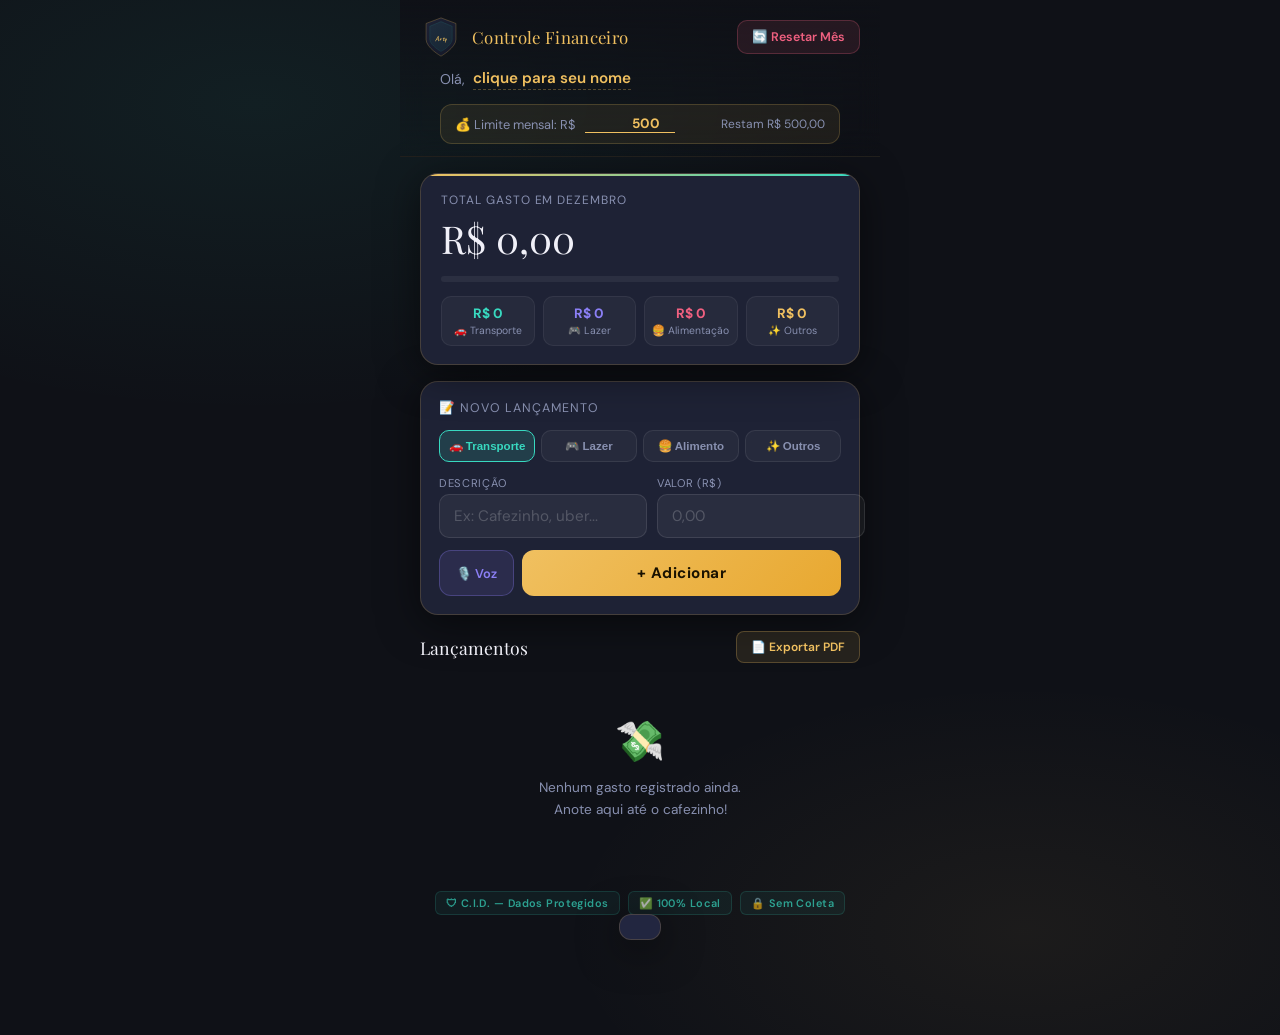
<file: TestP.html>
<!DOCTYPE html>
<html lang="pt-BR">
<head>
<meta charset="UTF-8">
<meta name="viewport" content="width=device-width, initial-scale=1.0, maximum-scale=1.0, user-scalable=no">
<title>Controle Financeiro — Arty</title>
<link href="https://fonts.googleapis.com/css2?family=Playfair+Display:ital,wght@0,700;1,400&family=Caveat:wght@600&family=DM+Sans:wght@300;400;500;600&display=swap" rel="stylesheet">
<style>
  :root {
    --bg: #0f1117;
    --surface: #1a1d2e;
    --surface2: #222640;
    --card: #1e2235;
    --gold: #f0c060;
    --gold2: #e8a830;
    --teal: #38d9c0;
    --teal2: #20bfa8;
    --rose: #f06080;
    --violet: #8b7ff5;
    --text: #f0f0f8;
    --muted: #8890b0;
    --border: rgba(240,192,96,0.18);
    --shadow: 0 8px 40px rgba(0,0,0,0.5);
    --transport: #38d9c0;
    --leisure: #8b7ff5;
    --food: #f06080;
    --other: #f0c060;
  }

  * { box-sizing: border-box; margin: 0; padding: 0; -webkit-tap-highlight-color: transparent; }

  body {
    background: var(--bg);
    color: var(--text);
    font-family: 'DM Sans', sans-serif;
    min-height: 100vh;
    overflow-x: hidden;
    background-image:
      radial-gradient(ellipse 80% 50% at 20% 10%, rgba(56,217,192,0.07) 0%, transparent 60%),
      radial-gradient(ellipse 60% 40% at 80% 90%, rgba(240,192,96,0.06) 0%, transparent 60%);
  }

  @keyframes fadeUp { from { opacity:0; transform: translateY(30px); } to { opacity:1; transform: translateY(0); } }

  /* ─── MAIN APP ─── */
  #app { display: block; max-width: 480px; margin: 0 auto; padding: 0 0 100px; }

  /* ─── HEADER ─── */
  .app-header {
    background: linear-gradient(180deg, #0f1117 0%, rgba(15,17,23,0) 100%);
    position: sticky; top: 0; z-index: 100;
    padding: 16px 20px 12px;
    backdrop-filter: blur(12px);
    border-bottom: 1px solid rgba(240,192,96,0.08);
  }
  .header-top {
    display: flex; align-items: center; justify-content: space-between;
    margin-bottom: 10px;
  }
  .logo-group { display: flex; align-items: center; gap: 10px; }
  .shield-small {
    width: 42px; height: 42px; flex-shrink: 0;
  }
  .logo-text { display: flex; flex-direction: column; line-height: 1; justify-content: center; }
  .logo-title { font-family: 'Playfair Display', serif; font-size: 1.05rem; color: var(--gold); letter-spacing: 0.02em; }

  .month-reset-btn {
    background: rgba(240,96,128,0.1);
    border: 1px solid rgba(240,96,128,0.25);
    color: var(--rose);
    border-radius: 10px;
    padding: 8px 14px;
    font-size: 0.78rem; font-weight: 600;
    cursor: pointer;
    font-family: 'DM Sans', sans-serif;
    transition: all 0.2s;
    display: flex; align-items: center; gap: 6px;
  }
  .month-reset-btn:hover { background: rgba(240,96,128,0.18); }

  /* ─── NAME FIELD ─── */
  .name-section {
    padding: 0 20px 4px;
    margin-top: 8px;
  }
  .name-row {
    display: flex; align-items: center; gap: 8px;
  }
  .name-greeting { font-size: 0.88rem; color: var(--muted); }
  .name-display {
    font-size: 0.95rem; color: var(--gold); font-weight: 600;
    cursor: pointer;
    border-bottom: 1px dashed rgba(240,192,96,0.3);
    padding-bottom: 1px;
  }
  #name-input {
    background: rgba(255,255,255,0.06); border: 1px solid var(--border);
    border-radius: 8px; padding: 6px 12px;
    color: var(--text); font-family: 'DM Sans', sans-serif;
    font-size: 0.9rem; width: 180px;
    outline: none; display: none;
  }
  #name-input:focus { border-color: var(--gold); }

  /* ─── BUDGET LIMIT ─── */
  .limit-banner {
    margin: 10px 20px 0;
    background: rgba(240,192,96,0.08);
    border: 1px solid rgba(240,192,96,0.2);
    border-radius: 12px;
    padding: 10px 14px;
    display: flex; align-items: center; gap: 10px;
    font-size: 0.8rem;
  }
  .limit-banner span { color: var(--muted); }
  .limit-banner b { color: var(--gold); }
  #limit-input {
    background: transparent; border: none;
    border-bottom: 1px solid var(--gold);
    color: var(--gold); font-family: 'DM Sans', sans-serif;
    font-size: 0.85rem; font-weight: 700;
    width: 90px; outline: none;
    text-align: right;
  }
  .limit-label { margin-left: auto; font-size: 0.75rem; color: var(--muted); }

  /* ─── TOTALS ─── */
  .totals-section { padding: 16px 20px; }
  .total-card {
    background: var(--card);
    border: 1px solid var(--border);
    border-radius: 18px;
    padding: 18px 20px;
    box-shadow: var(--shadow);
    position: relative; overflow: hidden;
  }
  .total-card::before {
    content: '';
    position: absolute; top: 0; left: 0; right: 0; height: 2px;
    background: linear-gradient(90deg, var(--gold), var(--teal));
  }
  .total-label { font-size: 0.75rem; color: var(--muted); text-transform: uppercase; letter-spacing: 0.08em; }
  .total-amount {
    font-family: 'Playfair Display', serif;
    font-size: 2.4rem; color: var(--text); margin: 4px 0;
    transition: all 0.3s;
  }
  .total-amount.over-limit { color: var(--rose); }
  .over-limit-msg {
    display: none;
    font-size: 0.78rem; color: var(--rose); font-weight: 600;
    margin-top: 4px;
    animation: pulse 1.5s infinite;
  }
  @keyframes pulse { 0%,100%{opacity:1} 50%{opacity:0.5} }

  .progress-bar {
    margin-top: 12px;
    height: 6px; background: rgba(255,255,255,0.06);
    border-radius: 3px; overflow: hidden;
  }
  .progress-fill {
    height: 100%;
    border-radius: 3px;
    background: linear-gradient(90deg, var(--teal), var(--gold));
    transition: width 0.5s cubic-bezier(0.4,0,0.2,1), background 0.3s;
    max-width: 100%;
  }
  .progress-fill.danger { background: linear-gradient(90deg, var(--gold), var(--rose)); }

  .cats-row {
    display: flex; gap: 8px; margin-top: 14px;
  }
  .cat-pill {
    flex: 1; text-align: center;
    background: rgba(255,255,255,0.04);
    border-radius: 10px; padding: 8px 4px;
    border: 1px solid rgba(255,255,255,0.06);
  }
  .cat-pill .cp-val { font-size: 0.85rem; font-weight: 700; }
  .cat-pill .cp-lbl { font-size: 0.65rem; color: var(--muted); margin-top: 2px; }
  .cat-transport .cp-val { color: var(--transport); }
  .cat-leisure .cp-val { color: var(--leisure); }
  .cat-food .cp-val { color: var(--food); }
  .cat-other .cp-val { color: var(--other); }

  /* ─── ADD EXPENSE ─── */
  .add-section { padding: 0 20px 16px; }
  .add-card {
    background: var(--card);
    border: 1px solid var(--border);
    border-radius: 18px;
    padding: 18px;
    box-shadow: var(--shadow);
  }
  .add-card-title {
    font-size: 0.78rem; color: var(--muted);
    text-transform: uppercase; letter-spacing: 0.08em;
    margin-bottom: 14px;
  }

  .cat-tabs {
    display: flex; gap: 6px; margin-bottom: 14px;
  }
  .cat-tab {
    flex: 1; padding: 8px 4px;
    border-radius: 10px; border: 1px solid rgba(255,255,255,0.08);
    background: rgba(255,255,255,0.04);
    font-size: 0.72rem; font-weight: 600;
    cursor: pointer; text-align: center;
    transition: all 0.2s;
    color: var(--muted);
  }
  .cat-tab.active[data-cat="transport"] { background: rgba(56,217,192,0.15); border-color: var(--transport); color: var(--transport); }
  .cat-tab.active[data-cat="leisure"] { background: rgba(139,127,245,0.15); border-color: var(--leisure); color: var(--leisure); }
  .cat-tab.active[data-cat="food"] { background: rgba(240,96,128,0.15); border-color: var(--food); color: var(--food); }
  .cat-tab.active[data-cat="other"] { background: rgba(240,192,96,0.15); border-color: var(--other); color: var(--other); }
  .cat-tab:hover { border-color: var(--border); }

  .input-row { display: flex; gap: 10px; margin-bottom: 12px; }
  .field-group { display: flex; flex-direction: column; gap: 4px; flex: 1; }
  .field-label { font-size: 0.7rem; color: var(--muted); text-transform: uppercase; letter-spacing: 0.06em; }
  .field-input {
    background: rgba(255,255,255,0.05);
    border: 1px solid rgba(255,255,255,0.1);
    border-radius: 10px; padding: 11px 14px;
    color: var(--text); font-family: 'DM Sans', sans-serif;
    font-size: 0.95rem; outline: none;
    transition: border-color 0.2s;
  }
  .field-input:focus { border-color: var(--gold); }
  .field-input::placeholder { color: rgba(255,255,255,0.2); }

  .btn-row { display: flex; gap: 8px; }

  .btn-voice {
    background: rgba(139,127,245,0.12);
    border: 1px solid rgba(139,127,245,0.3);
    color: var(--violet);
    border-radius: 12px; padding: 13px 16px;
    font-size: 1.1rem; cursor: pointer;
    transition: all 0.2s;
    display: flex; align-items: center; gap: 6px;
    font-family: 'DM Sans', sans-serif;
    font-size: 0.8rem; font-weight: 600;
  }
  .btn-voice:hover, .btn-voice.recording { background: rgba(139,127,245,0.22); border-color: var(--violet); }
  .btn-voice.recording { animation: recPulse 1s infinite; }
  @keyframes recPulse { 0%,100%{box-shadow:0 0 0 0 rgba(139,127,245,0.4)} 50%{box-shadow:0 0 0 8px rgba(139,127,245,0)} }

  .btn-add {
    flex: 1;
    background: linear-gradient(135deg, var(--gold), var(--gold2));
    color: #1a1200; border: none; border-radius: 12px;
    padding: 13px;
    font-size: 0.95rem; font-weight: 700;
    font-family: 'DM Sans', sans-serif;
    cursor: pointer; transition: all 0.2s;
    letter-spacing: 0.03em;
  }
  .btn-add:hover { transform: translateY(-1px); box-shadow: 0 6px 20px rgba(240,192,96,0.35); }
  .btn-add:active { transform: translateY(0); }

  /* ─── LIST ─── */
  .list-section { padding: 0 20px; }
  .list-header {
    display: flex; align-items: center; justify-content: space-between;
    margin-bottom: 12px;
  }
  .list-title { font-family: 'Playfair Display', serif; font-size: 1.1rem; color: var(--text); }
  .btn-pdf {
    background: rgba(240,192,96,0.1);
    border: 1px solid rgba(240,192,96,0.25);
    color: var(--gold);
    border-radius: 8px; padding: 7px 14px;
    font-size: 0.75rem; font-weight: 600;
    cursor: pointer; font-family: 'DM Sans', sans-serif;
    transition: all 0.2s; display: flex; align-items: center; gap: 6px;
  }
  .btn-pdf:hover { background: rgba(240,192,96,0.18); }

  .expense-item {
    background: var(--card);
    border: 1px solid rgba(255,255,255,0.06);
    border-radius: 14px; padding: 14px 16px;
    margin-bottom: 8px;
    display: flex; align-items: center; gap: 12px;
    animation: slideIn 0.3s ease;
    transition: all 0.2s;
  }
  @keyframes slideIn { from { opacity:0; transform: translateX(-10px); } to { opacity:1; transform: translateX(0); } }
  .expense-item:hover { border-color: rgba(255,255,255,0.12); }

  .cat-dot {
    width: 10px; height: 10px; border-radius: 50%; flex-shrink: 0;
  }
  .dot-transport { background: var(--transport); box-shadow: 0 0 8px rgba(56,217,192,0.5); }
  .dot-leisure { background: var(--leisure); box-shadow: 0 0 8px rgba(139,127,245,0.5); }
  .dot-food { background: var(--food); box-shadow: 0 0 8px rgba(240,96,128,0.5); }
  .dot-other { background: var(--other); box-shadow: 0 0 8px rgba(240,192,96,0.5); }

  .exp-desc { flex: 1; font-size: 0.9rem; color: var(--text); }
  .exp-meta { font-size: 0.7rem; color: var(--muted); margin-top: 2px; }
  .exp-amount { font-weight: 700; font-size: 0.95rem; }
  .amt-transport { color: var(--transport); }
  .amt-leisure { color: var(--leisure); }
  .amt-food { color: var(--food); }
  .amt-other { color: var(--other); }

  .btn-del {
    background: none; border: none;
    color: rgba(240,96,128,0.4);
    cursor: pointer; font-size: 1rem;
    padding: 4px; line-height: 1;
    transition: color 0.2s;
  }
  .btn-del:hover { color: var(--rose); }

  .empty-state {
    text-align: center; padding: 40px 20px;
    color: var(--muted);
  }
  .empty-state .emoji { font-size: 2.5rem; margin-bottom: 10px; }
  .empty-state p { font-size: 0.85rem; line-height: 1.6; }

  /* ─── TOAST ─── */
  .toast {
    position: fixed; bottom: 20px; left: 50%; transform: translateX(-50%) translateY(60px);
    background: var(--surface2); border: 1px solid var(--border);
    border-radius: 12px; padding: 12px 20px;
    font-size: 0.85rem; color: var(--text);
    box-shadow: var(--shadow); z-index: 999;
    transition: transform 0.3s;
    white-space: nowrap;
  }
  .toast.show { transform: translateX(-50%) translateY(0); }

  /* ─── MODAL ─── */
  .modal-overlay {
    position: fixed; inset: 0; background: rgba(0,0,0,0.7);
    z-index: 500; display: none;
    align-items: center; justify-content: center; padding: 20px;
  }
  .modal-overlay.open { display: flex; }
  .modal-box {
    background: var(--surface);
    border: 1px solid var(--border);
    border-radius: 18px;
    padding: 24px;
    max-width: 340px; width: 100%;
    animation: fadeUp 0.3s ease;
  }
  .modal-title { font-family: 'Playfair Display', serif; font-size: 1.1rem; color: var(--gold); margin-bottom: 10px; }
  .modal-text { font-size: 0.85rem; color: var(--muted); line-height: 1.6; margin-bottom: 18px; }
  .modal-btns { display: flex; gap: 10px; }
  .modal-btn-cancel {
    flex: 1; background: rgba(255,255,255,0.06); border: 1px solid rgba(255,255,255,0.1);
    color: var(--muted); border-radius: 10px; padding: 12px;
    font-family: 'DM Sans', sans-serif; font-size: 0.9rem; cursor: pointer;
  }
  .modal-btn-ok {
    flex: 1; background: linear-gradient(135deg, var(--rose), #d04060);
    border: none; color: white; border-radius: 10px; padding: 12px;
    font-family: 'DM Sans', sans-serif; font-size: 0.9rem; font-weight: 700; cursor: pointer;
  }

  /* ─── SCROLL ─── */
  ::-webkit-scrollbar { width: 0; }
  
  /* ─── CID badge on main app ─── */
  .cid-footer {
    text-align: center; padding: 20px; margin-top: 10px;
    display: flex; gap: 8px; justify-content: center; flex-wrap: wrap;
  }
  .cid-tag {
    background: rgba(56,217,192,0.06);
    border: 1px solid rgba(56,217,192,0.15);
    border-radius: 6px; padding: 4px 10px;
    font-size: 0.68rem; color: rgba(56,217,192,0.7);
    font-weight: 600; letter-spacing: 0.04em;
  }

</style>
</head>
<body>

<!-- ══════════════ RESET MODAL ══════════════ -->
<div class="modal-overlay" id="reset-modal">
  <div class="modal-box">
    <div class="modal-title">⚠️ Resetar o Mês</div>
    <div class="modal-text">Todos os lançamentos deste mês serão apagados. Esta ação não pode ser desfeita. Deseja continuar?</div>
    <div class="modal-btns">
      <button class="modal-btn-cancel" onclick="closeModal()">Cancelar</button>
      <button class="modal-btn-ok" onclick="confirmReset()">Resetar</button>
    </div>
  </div>
</div>

<!-- ══════════════ MAIN APP ══════════════ -->
<div id="app">

  <!-- HEADER -->
  <div class="app-header">
    <div class="header-top">
      <div class="logo-group">
        <svg class="shield-small" viewBox="0 0 80 90" fill="none" xmlns="http://www.w3.org/2000/svg">
          <path d="M40 4 L72 16 L72 50 C72 68 40 86 40 86 C40 86 8 68 8 50 L8 16 Z" fill="url(#sh2)" stroke="rgba(240,192,96,0.35)" stroke-width="1.5"/>
          <defs>
            <linearGradient id="sh2" x1="8" y1="4" x2="72" y2="86" gradientUnits="userSpaceOnUse">
              <stop offset="0%" stop-color="#1e2235"/>
              <stop offset="100%" stop-color="#141828"/>
            </linearGradient>
          </defs>
          <path d="M40 12 L64 22 L64 50 C64 63 40 76 40 76 C40 76 16 63 16 50 L16 22 Z" fill="rgba(56,217,192,0.07)" stroke="rgba(56,217,192,0.22)" stroke-width="1"/>
          <text x="40" y="53" text-anchor="middle" font-family="Caveat, cursive" font-size="15" fill="#f0c060" font-weight="600">Arty</text>
        </svg>
        <div class="logo-text">
          <span class="logo-title">Controle Financeiro</span>
        </div>
      </div>
      <button class="month-reset-btn" onclick="openModal()">🔄 Resetar Mês</button>
    </div>

    <!-- NAME -->
    <div class="name-section">
      <div class="name-row">
        <span class="name-greeting">Olá,</span>
        <span class="name-display" id="name-display" onclick="editName()">clique para seu nome</span>
        <input type="text" id="name-input" placeholder="Seu nome..." maxlength="30"
          onblur="saveName()" onkeydown="if(event.key==='Enter') saveName()">
      </div>
    </div>

    <!-- LIMIT -->
    <div class="limit-banner">
      <span>💰 Limite mensal: R$</span>
      <input type="number" id="limit-input" value="500" min="0" step="50"
        onchange="saveLimitAndCheck()" onblur="saveLimitAndCheck()">
      <span class="limit-label" id="limit-label"></span>
    </div>
  </div>

  <!-- TOTALS -->
  <div class="totals-section">
    <div class="total-card">
      <div class="total-label">Total gasto em <span id="month-name"></span></div>
      <div class="total-amount" id="total-display">R$ 0,00</div>
      <div class="over-limit-msg" id="over-msg">⚠️ Limite ultrapassado!</div>
      <div class="progress-bar"><div class="progress-fill" id="progress-fill"></div></div>
      <div class="cats-row">
        <div class="cat-pill cat-transport">
          <div class="cp-val" id="total-transport">R$ 0</div>
          <div class="cp-lbl">🚗 Transporte</div>
        </div>
        <div class="cat-pill cat-leisure">
          <div class="cp-val" id="total-leisure">R$ 0</div>
          <div class="cp-lbl">🎮 Lazer</div>
        </div>
        <div class="cat-pill cat-food">
          <div class="cp-val" id="total-food">R$ 0</div>
          <div class="cp-lbl">🍔 Alimentação</div>
        </div>
        <div class="cat-pill cat-other">
          <div class="cp-val" id="total-other">R$ 0</div>
          <div class="cp-lbl">✨ Outros</div>
        </div>
      </div>
    </div>
  </div>

  <!-- ADD EXPENSE -->
  <div class="add-section">
    <div class="add-card">
      <div class="add-card-title">📝 Novo Lançamento</div>

      <div class="cat-tabs">
        <button class="cat-tab active" data-cat="transport" onclick="selectCat('transport')">🚗 Transporte</button>
        <button class="cat-tab" data-cat="leisure" onclick="selectCat('leisure')">🎮 Lazer</button>
        <button class="cat-tab" data-cat="food" onclick="selectCat('food')">🍔 Alimento</button>
        <button class="cat-tab" data-cat="other" onclick="selectCat('other')">✨ Outros</button>
      </div>

      <div class="input-row">
        <div class="field-group" style="flex:2">
          <label class="field-label">Descrição</label>
          <input class="field-input" id="desc-input" type="text" placeholder="Ex: Cafezinho, uber..." maxlength="60"
            onkeydown="if(event.key==='Enter') document.getElementById('val-input').focus()">
        </div>
        <div class="field-group" style="flex:1">
          <label class="field-label">Valor (R$)</label>
          <input class="field-input" id="val-input" type="number" placeholder="0,00" min="0" step="0.01"
            onkeydown="if(event.key==='Enter') addExpense()">
        </div>
      </div>

      <div class="btn-row">
        <button class="btn-voice" id="btn-voice" onclick="toggleVoice()">
          🎙️ Voz
        </button>
        <button class="btn-add" onclick="addExpense()">+ Adicionar</button>
      </div>
    </div>
  </div>

  <!-- LIST -->
  <div class="list-section">
    <div class="list-header">
      <div class="list-title">Lançamentos</div>
      <button class="btn-pdf" onclick="exportPDF()">📄 Exportar PDF</button>
    </div>
    <div id="expense-list"></div>
  </div>

  <!-- CID FOOTER -->
  <div class="cid-footer">
    <span class="cid-tag">🛡 C.I.D. — Dados Protegidos</span>
    <span class="cid-tag">✅ 100% Local</span>
    <span class="cid-tag">🔒 Sem Coleta</span>
  </div>

</div>

<!-- TOAST -->
<div class="toast" id="toast"></div>

<script>
// ═══════════════════════════════════════════════
//  ARTY — CONTROLE FINANCEIRO
//  C.I.D.: Confidencialidade · Integridade · Disponibilidade
//  Dados armazenados apenas localmente
//  Nenhum dado é coletado ou transmitido
// ═══════════════════════════════════════════════

const STORAGE_KEYS = {
  name: 'arty_user_name',
  expenses: 'arty_expenses',
  limit: 'arty_limit'
};

let currentCat = 'transport';
let expenses = [];
let recognition = null;
let isRecording = false;

// ── STORAGE SEGURO (funciona em file://, ACode, VSCode, navegador) ──
function store(key, val) {
  try { localStorage.setItem(key, val); } catch(e) {
    try { sessionStorage.setItem(key, val); } catch(e2) { }
  }
}
function retrieve(key) {
  try { return localStorage.getItem(key); } catch(e) {
    try { return sessionStorage.getItem(key); } catch(e2) { return null; }
  }
}

// ── INIT ──
window.addEventListener('DOMContentLoaded', () => {
  setMonthName();
  loadData();
});

function setMonthName() {
  const months = ['Janeiro','Fevereiro','Março','Abril','Maio','Junho',
    'Julho','Agosto','Setembro','Outubro','Novembro','Dezembro'];
  document.getElementById('month-name').textContent = months[new Date().getMonth()];
}

// ── NAME ──
function editName() {
  const display = document.getElementById('name-display');
  const input = document.getElementById('name-input');
  display.style.display = 'none';
  input.style.display = 'block';
  input.value = retrieve(STORAGE_KEYS.name) || '';
  input.focus();
}

function saveName() {
  const input = document.getElementById('name-input');
  const display = document.getElementById('name-display');
  const val = input.value.trim();
  if (val) {
    store(STORAGE_KEYS.name, val);
    display.textContent = val;
  } else {
    display.textContent = 'clique para seu nome';
  }
  input.style.display = 'none';
  display.style.display = 'inline';
}

// ── LOAD DATA ──
function loadData() {
  // Name
  const name = retrieve(STORAGE_KEYS.name);
  if (name) document.getElementById('name-display').textContent = name;

  // Limit
  const limit = retrieve(STORAGE_KEYS.limit);
  if (limit) document.getElementById('limit-input').value = limit;

  // Expenses
  const stored = retrieve(STORAGE_KEYS.expenses);
  try {
    const all = stored ? JSON.parse(stored) : [];
    const monthKey = getMonthKey();
    expenses = all.filter(e => e.month === monthKey);
  } catch(e) {
    expenses = [];
  }
  render();
}

function getMonthKey() {
  const d = new Date();
  return `${d.getFullYear()}-${String(d.getMonth()+1).padStart(2,'0')}`;
}

function saveExpenses() {
  try {
    const stored = retrieve(STORAGE_KEYS.expenses);
    let all = stored ? JSON.parse(stored) : [];
    const monthKey = getMonthKey();
    all = all.filter(e => e.month !== monthKey);
    all = all.concat(expenses);
    store(STORAGE_KEYS.expenses, JSON.stringify(all));
  } catch(e) { /* dados ficam na memória desta sessão */ }
}

// ── CATEGORY ──
function selectCat(cat) {
  currentCat = cat;
  document.querySelectorAll('.cat-tab').forEach(t => {
    t.classList.toggle('active', t.dataset.cat === cat);
  });
}

// ── ADD ──
function addExpense() {
  const desc = document.getElementById('desc-input').value.trim();
  const valRaw = document.getElementById('val-input').value;
  const val = parseFloat(valRaw);

  if (!desc) { showToast('📝 Digite uma descrição!'); return; }
  if (!val || val <= 0) { showToast('💰 Digite um valor válido!'); return; }

  const now = new Date();
  const exp = {
    id: Date.now(),
    desc, val,
    cat: currentCat,
    month: getMonthKey(),
    time: now.toLocaleTimeString('pt-BR', { hour:'2-digit', minute:'2-digit' }),
    date: now.toLocaleDateString('pt-BR', { day:'2-digit', month:'2-digit' })
  };

  expenses.unshift(exp);
  saveExpenses();
  render();

  document.getElementById('desc-input').value = '';
  document.getElementById('val-input').value = '';
  document.getElementById('desc-input').focus();

  showToast('✅ Lançamento adicionado!');
  checkLimit();
}

function deleteExpense(id) {
  expenses = expenses.filter(e => e.id !== id);
  saveExpenses();
  render();
  showToast('🗑️ Removido!');
}

// ── RENDER ──
function render() {
  const list = document.getElementById('expense-list');
  const totalEl = document.getElementById('total-display');
  const progressEl = document.getElementById('progress-fill');
  const limitVal = parseFloat(document.getElementById('limit-input').value) || 500;

  const catTotals = { transport:0, leisure:0, food:0, other:0 };
  let total = 0;

  expenses.forEach(e => {
    total += e.val;
    catTotals[e.cat] = (catTotals[e.cat] || 0) + e.val;
  });

  // Total
  totalEl.textContent = 'R$ ' + total.toFixed(2).replace('.', ',');
  totalEl.classList.toggle('over-limit', total > limitVal);

  // Over limit message
  const overMsg = document.getElementById('over-msg');
  overMsg.style.display = total > limitVal ? 'block' : 'none';

  // Progress
  const pct = Math.min((total / limitVal) * 100, 100);
  progressEl.style.width = pct + '%';
  progressEl.classList.toggle('danger', total > limitVal * 0.8);

  // Limit label
  const rem = limitVal - total;
  document.getElementById('limit-label').textContent =
    rem >= 0 ? `Restam R$ ${rem.toFixed(2).replace('.', ',')}` : `⚠️ Excedeu R$ ${Math.abs(rem).toFixed(2).replace('.', ',')}`;

  // Cat totals
  ['transport','leisure','food','other'].forEach(cat => {
    const el = document.getElementById('total-' + cat);
    const v = catTotals[cat] || 0;
    el.textContent = v >= 1000 ? 'R$ ' + (v/1000).toFixed(1) + 'k' : 'R$ ' + Math.round(v);
  });

  // List
  if (expenses.length === 0) {
    list.innerHTML = `<div class="empty-state">
      <div class="emoji">💸</div>
      <p>Nenhum gasto registrado ainda.<br>Anote aqui até o cafezinho!</p>
    </div>`;
    return;
  }

  const catLabel = { transport:'🚗 Transporte', leisure:'🎮 Lazer', food:'🍔 Alimentação', other:'✨ Outros' };

  list.innerHTML = expenses.map(e => `
    <div class="expense-item">
      <div class="cat-dot dot-${e.cat}"></div>
      <div style="flex:1">
        <div class="exp-desc">${sanitize(e.desc)}</div>
        <div class="exp-meta">${catLabel[e.cat]} · ${e.date} ${e.time}</div>
      </div>
      <div class="exp-amount amt-${e.cat}">R$ ${e.val.toFixed(2).replace('.',',')}</div>
      <button class="btn-del" onclick="deleteExpense(${e.id})">✕</button>
    </div>
  `).join('');
}

function sanitize(str) {
  const d = document.createElement('div');
  d.appendChild(document.createTextNode(str));
  return d.innerHTML;
}

// ── LIMIT ──
function saveLimitAndCheck() {
  const v = document.getElementById('limit-input').value;
  store(STORAGE_KEYS.limit, v);
  render();
  checkLimit();
}

function checkLimit() {
  const limitVal = parseFloat(document.getElementById('limit-input').value) || 500;
  const total = expenses.reduce((a, e) => a + e.val, 0);
  if (total > limitVal) {
    showToast('⚠️ ATENÇÃO: Limite mensal ultrapassado!');
  }
}

// ── RESET ──
function openModal() { document.getElementById('reset-modal').classList.add('open'); }
function closeModal() { document.getElementById('reset-modal').classList.remove('open'); }

function confirmReset() {
  expenses = [];
  saveExpenses();
  render();
  closeModal();
  showToast('🔄 Mês resetado com sucesso!');
}

// ── VOICE ──
function toggleVoice() {
  const btn = document.getElementById('btn-voice');
  const descInput = document.getElementById('desc-input');

  if (!('webkitSpeechRecognition' in window || 'SpeechRecognition' in window)) {
    showToast('❌ Seu navegador não suporta reconhecimento de voz');
    return;
  }

  if (isRecording) {
    recognition && recognition.stop();
    return;
  }

  const SR = window.SpeechRecognition || window.webkitSpeechRecognition;
  recognition = new SR();
  recognition.lang = 'pt-BR';
  recognition.continuous = false;
  recognition.interimResults = false;

  recognition.onstart = () => {
    isRecording = true;
    btn.classList.add('recording');
    btn.innerHTML = '⏹️ Parar';
    showToast('🎙️ Fale agora...');
  };

  recognition.onresult = (e) => {
    const transcript = e.results[0][0].transcript;
    descInput.value = transcript;
    showToast('✅ Reconhecido: ' + transcript);
  };

  recognition.onerror = (e) => {
    showToast('❌ Erro: ' + (e.error === 'not-allowed' ? 'Permita o microfone' : e.error));
  };

  recognition.onend = () => {
    isRecording = false;
    btn.classList.remove('recording');
    btn.innerHTML = '🎙️ Voz';
  };

  recognition.start();
}

// ── EXPORT PDF ──
function exportPDF() {
  if (expenses.length === 0) {
    showToast('📄 Nenhum gasto para exportar!');
    return;
  }

  const name = retrieve(STORAGE_KEYS.name) || 'Usuário';
  const total = expenses.reduce((a, e) => a + e.val, 0);
  const limitVal = parseFloat(document.getElementById('limit-input').value) || 500;
  const months = ['Janeiro','Fevereiro','Março','Abril','Maio','Junho',
    'Julho','Agosto','Setembro','Outubro','Novembro','Dezembro'];
  const monthName = months[new Date().getMonth()];

  const catLabel = { transport:'Transporte', leisure:'Lazer', food:'Alimentação', other:'Outros' };
  const catTotals = { transport:0, leisure:0, food:0, other:0 };
  expenses.forEach(e => catTotals[e.cat] = (catTotals[e.cat]||0) + e.val);

  const rows = expenses.map(e =>
    `<tr><td>${e.date} ${e.time}</td><td>${e.desc}</td><td>${catLabel[e.cat]}</td><td>R$ ${e.val.toFixed(2).replace('.',',')}</td></tr>`
  ).join('');

  const html = `<!DOCTYPE html><html lang="pt-BR"><head><meta charset="UTF-8">
<title>Relatório — ${monthName}</title>
<style>
  body{font-family:Arial,sans-serif;color:#1a1a2e;padding:30px;max-width:700px;margin:0 auto}
  h1{color:#1a1a2e;font-size:1.6rem;margin-bottom:4px}
  .sub{color:#666;font-size:.85rem;margin-bottom:20px}
  .summary{display:flex;gap:12px;flex-wrap:wrap;margin-bottom:24px}
  .sum-box{background:#f4f6ff;border-radius:10px;padding:14px 18px;flex:1;min-width:130px;text-align:center}
  .sum-box .val{font-size:1.3rem;font-weight:700;color:#1a1a2e}
  .sum-box .lbl{font-size:.72rem;color:#888;margin-top:4px}
  .over{color:#e03060}
  table{width:100%;border-collapse:collapse;font-size:.85rem}
  th{background:#1a1a2e;color:white;padding:10px 12px;text-align:left}
  td{padding:9px 12px;border-bottom:1px solid #eee}
  tr:nth-child(even) td{background:#f9faff}
  .footer{margin-top:24px;font-size:.72rem;color:#aaa;text-align:center;border-top:1px solid #eee;padding-top:14px}
</style></head><body>
<h1>📊 Controle Financeiro — Arty</h1>
<div class="sub">Relatório de ${monthName} ${new Date().getFullYear()} · ${name}</div>
<div class="summary">
  <div class="sum-box"><div class="val ${total>limitVal?'over':''}">R$ ${total.toFixed(2).replace('.',',')}</div><div class="lbl">Total Gasto</div></div>
  <div class="sum-box"><div class="val">R$ ${limitVal.toFixed(2).replace('.',',')}</div><div class="lbl">Limite</div></div>
  <div class="sum-box"><div class="val">R$ ${catTotals.transport.toFixed(2).replace('.',',')}</div><div class="lbl">Transporte</div></div>
  <div class="sum-box"><div class="val">R$ ${catTotals.food.toFixed(2).replace('.',',')}</div><div class="lbl">Alimentação</div></div>
  <div class="sum-box"><div class="val">R$ ${catTotals.leisure.toFixed(2).replace('.',',')}</div><div class="lbl">Lazer</div></div>
  <div class="sum-box"><div class="val">R$ ${catTotals.other.toFixed(2).replace('.',',')}</div><div class="lbl">Outros</div></div>
</div>
${total>limitVal?`<p style="color:#e03060;font-weight:700;margin-bottom:16px">⚠️ LIMITE ULTRAPASSADO em R$ ${(total-limitVal).toFixed(2).replace('.',',')}</p>`:''}
<table>
  <tr><th>Data/Hora</th><th>Descrição</th><th>Categoria</th><th>Valor</th></tr>
  ${rows}
</table>
<div class="footer">
  Gerado em ${new Date().toLocaleString('pt-BR')} · Arty Controle Financeiro · Dados armazenados 100% localmente
</div>
</body></html>`;

  const blob = new Blob([html], { type: 'text/html' });
  const url = URL.createObjectURL(blob);
  const a = document.createElement('a');
  a.href = url;
  a.download = `arty-relatorio-${monthName.toLowerCase()}-${new Date().getFullYear()}.html`;
  a.click();
  URL.revokeObjectURL(url);
  showToast('📄 Relatório exportado!');
}

// ── TOAST ──
function showToast(msg) {
  const t = document.getElementById('toast');
  t.textContent = msg;
  t.classList.add('show');
  clearTimeout(t._timer);
  t._timer = setTimeout(() => t.classList.remove('show'), 3000);
}
</script>
</body>
</html>
</file>
